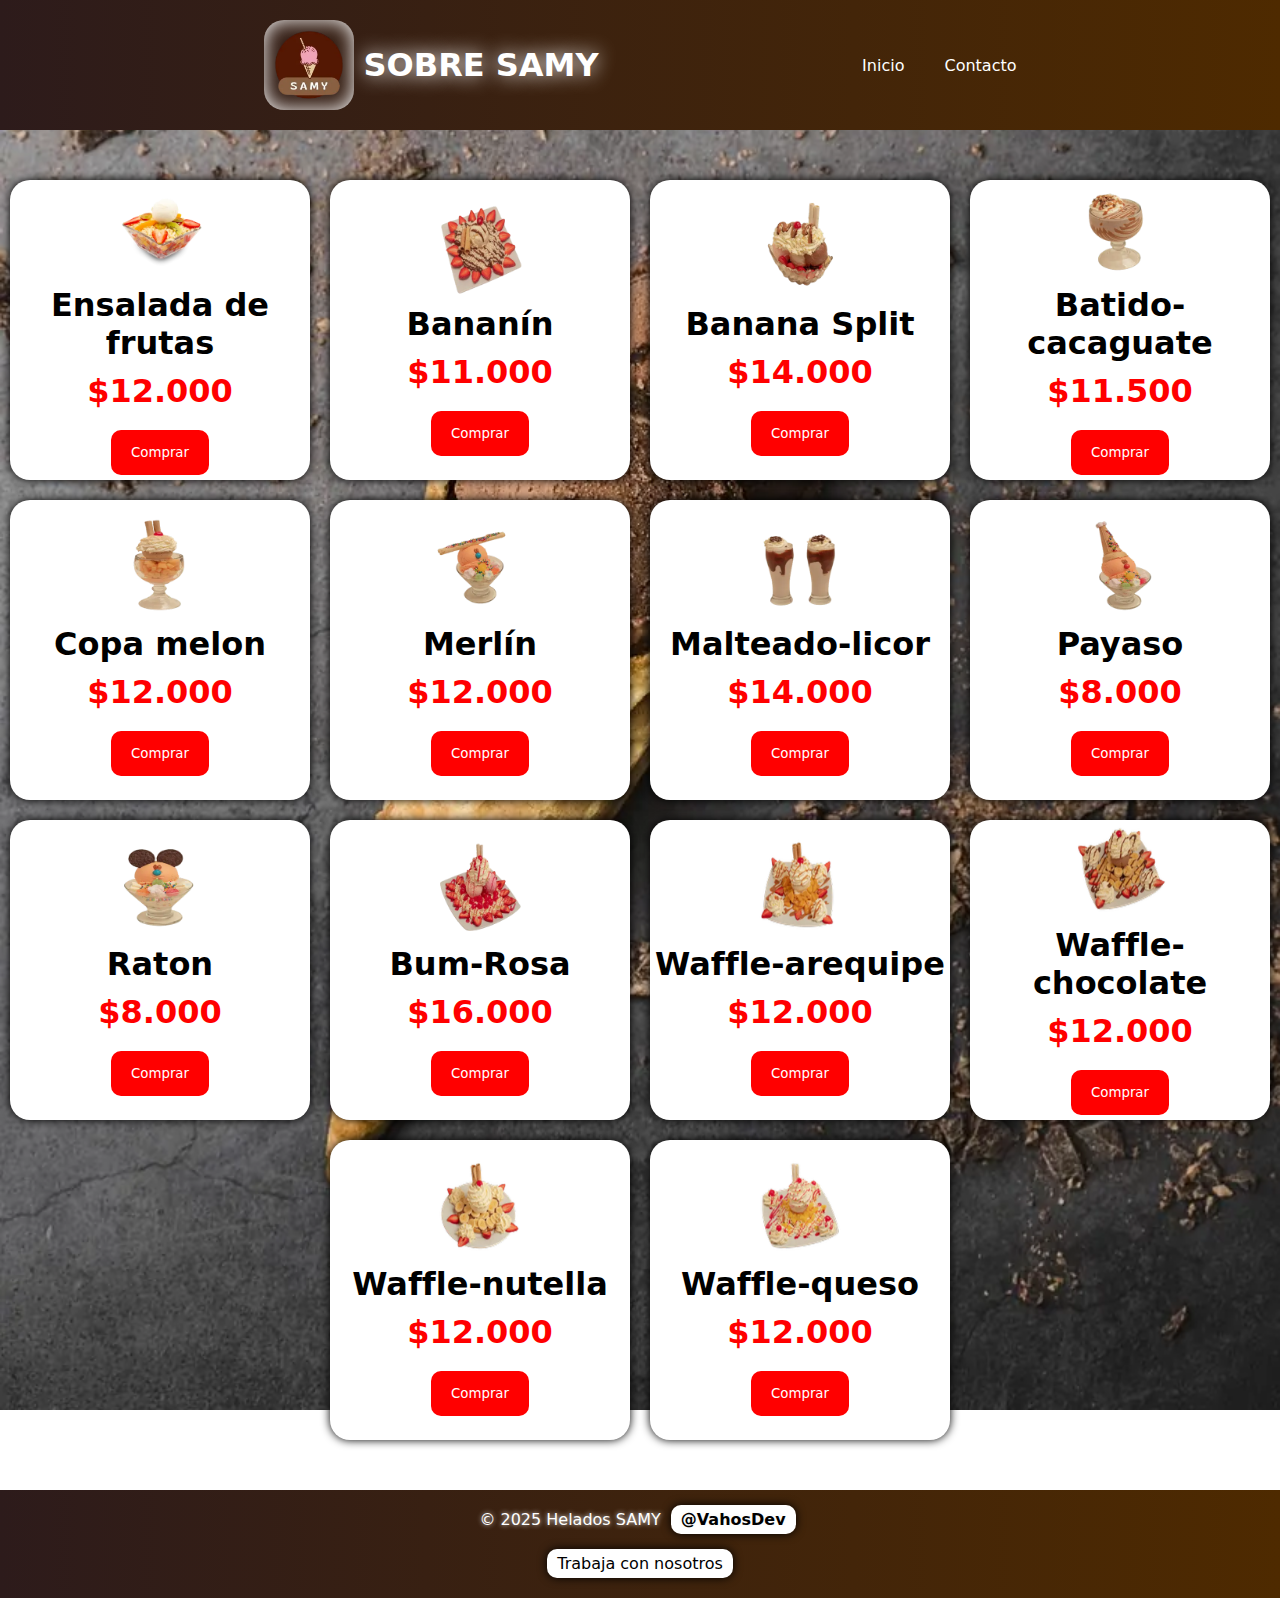
<file: index.html>
<!DOCTYPE html>
<html lang="es">
<head>
    <meta charset="UTF-8">
    <meta name="viewport" content="width=device-width, initial-scale=1.0">
    <link rel="stylesheet" href="./estilo.css">
    <link rel="icon" href="./icono.webp">
    <title>Helados SAMY</title>
</head>
<body>
    <header>
        <a href="../index.html" class="logo">
            <img src="./icono.webp" alt="Logo del negocio" title="HELADOS SAMY Logo">
            <h1 class="nombre-negocio">SOBRE SAMY</h1>
        </a>
        <nav>
            <a href="index.html" class="nav-link">Inicio</a>
            <a href="./pages/Info.html" class="nav-link">Contacto</a>
        </nav>
    </header>

    <main>
        <section class="fila">
            <article class="helado">
                <div class="info-helado">
                    <img src="image/helado1.webp" alt="Ensalada de frutas" title="Ensalada de frutas">
                    <h2 class="nombre-helado">Ensalada de frutas</h2>
                    <h3 class="precio-helado">$12.000</h3>
                    <button class="comprar" title="comprar">Comprar</button>
                </div>
            </article>
            <article class="helado">
                <div class="info-helado">
                    <img src="image/helado2.webp" alt="Bananín" title="Bananín">
                    <h2 class="nombre-helado">Bananín</h2>
                    <h3 class="precio-helado">$11.000</h3>
                    <button class="comprar" title="comprar">Comprar</button>
                </div>
            </article>
            <article class="helado">
                <div class="info-helado">
                    <img src="image/helado3.webp" alt="Banana Split" title="Banana Split">
                    <h2 class="nombre-helado">Banana Split</h2>
                    <h3 class="precio-helado">$14.000</h3>
                    <button class="comprar" title="comprar">Comprar</button>
                </div>
            </article>
            <article class="helado">
                <div class="info-helado">
                    <img src="image/helado4.webp" alt="Batido de cacaguate" title="Batido de cacaguate">
                    <h2 class="nombre-helado">Batido-cacaguate</h2>
                    <h3 class="precio-helado">$11.500</h3>
                    <button class="comprar" title="comprar">Comprar</button>
                </div>
            </article>
            <article class="helado">
                <div class="info-helado">
                    <img src="image/helado5.webp" alt="Copa melon" title="Copa melon">
                    <h2 class="nombre-helado">Copa melon</h2>
                    <h3 class="precio-helado">$12.000</h3>
                    <button class="comprar" title="comprar">Comprar</button>
                </div>
            </article>
            <article class="helado">
                <div class="info-helado">
                    <img src="image/helado6.webp" alt="Merlín" title="Merlín">
                    <h2 class="nombre-helado">Merlín</h2>
                    <h3 class="precio-helado">$12.000</h3>
                    <button class="comprar" title="comprar">Comprar</button>
                </div>
            </article>
            <article class="helado">
                <div class="info-helado">
                    <img src="image/helado7.webp" alt="Malteado-licor" title="Malteado-licor">
                    <h2 class="nombre-helado">Malteado-licor</h2>
                    <h3 class="precio-helado">$14.000</h3>
                    <button class="comprar" title="comprar">Comprar</button>
                </div>
            </article>
            <article class="helado">
                <div class="info-helado">
                    <img src="image/helado8.webp" alt="Payaso" title="Payaso">
                    <h2 class="nombre-helado">Payaso</h2>
                    <h3 class="precio-helado">$8.000</h3>
                    <button class="comprar">Comprar</button>
                </div>
            </article>
            <article class="helado">
                <div class="info-helado">
                    <img src="image/helado9.webp" alt="Raton" title="Raton">
                    <h2 class="nombre-helado">Raton</h2>
                    <h3 class="precio-helado">$8.000</h3>
                    <button class="comprar">Comprar</button>
                </div>
            </article>
            <article class="helado">
                <div class="info-helado">
                    <img src="image/helado10.webp" alt="Bum-Rosa" title="Bum-Rosa">
                    <h2 class="nombre-helado">Bum-Rosa</h2>
                    <h3 class="precio-helado">$16.000</h3>
                    <button class="comprar">Comprar</button>
                </div>
            </article>
            <article class="helado">
                <div class="info-helado">
                    <img src="image/helado11.webp" alt="Waffle-arequipe" title="Waffle-arequipe">
                    <h2 class="nombre-helado">Waffle-arequipe</h2>
                    <h3 class="precio-helado">$12.000</h3>
                    <button class="comprar">Comprar</button>
                </div>
            </article>
            <article class="helado">
                <div class="info-helado">
                    <img src="image/helado12.webp" alt="Waffle-chocolate" title="Waffle-chocolate">
                    <h2 class="nombre-helado">Waffle-chocolate</h2>
                    <h3 class="precio-helado">$12.000</h3>
                    <button class="comprar">Comprar</button>
                </div>
            </article>
            <article class="helado">
                <div class="info-helado">
                    <img src="image/helado13.webp" alt="Waffle-nutella" title="Waffle-nutella">
                    <h2 class="nombre-helado">Waffle-nutella</h2>
                    <h3 class="precio-helado">$12.000</h3>
                    <button class="comprar">Comprar</button>
                </div>
            </article>
            <article class="helado">
                <div class="info-helado">
                    <img src="image/helado14.webp" alt="Waffle-queso" title="Waffle-queso">
                    <h2 class="nombre-helado">Waffle-queso</h2>
                    <h3 class="precio-helado">$12.000</h3>
                    <button class="comprar">Comprar</button>
                </div>
            </article>
        </section>
    </main>

    <footer>
        <p class="copy">© 2025 Helados SAMY <strong><a href="https://github.com/JuanDaVahos" target="_blank">@VahosDev</a></strong></p>
        <a href="./pages/Trabajo.html">Trabaja con nosotros</a>
    </footer>
</body>
</html>
</file>
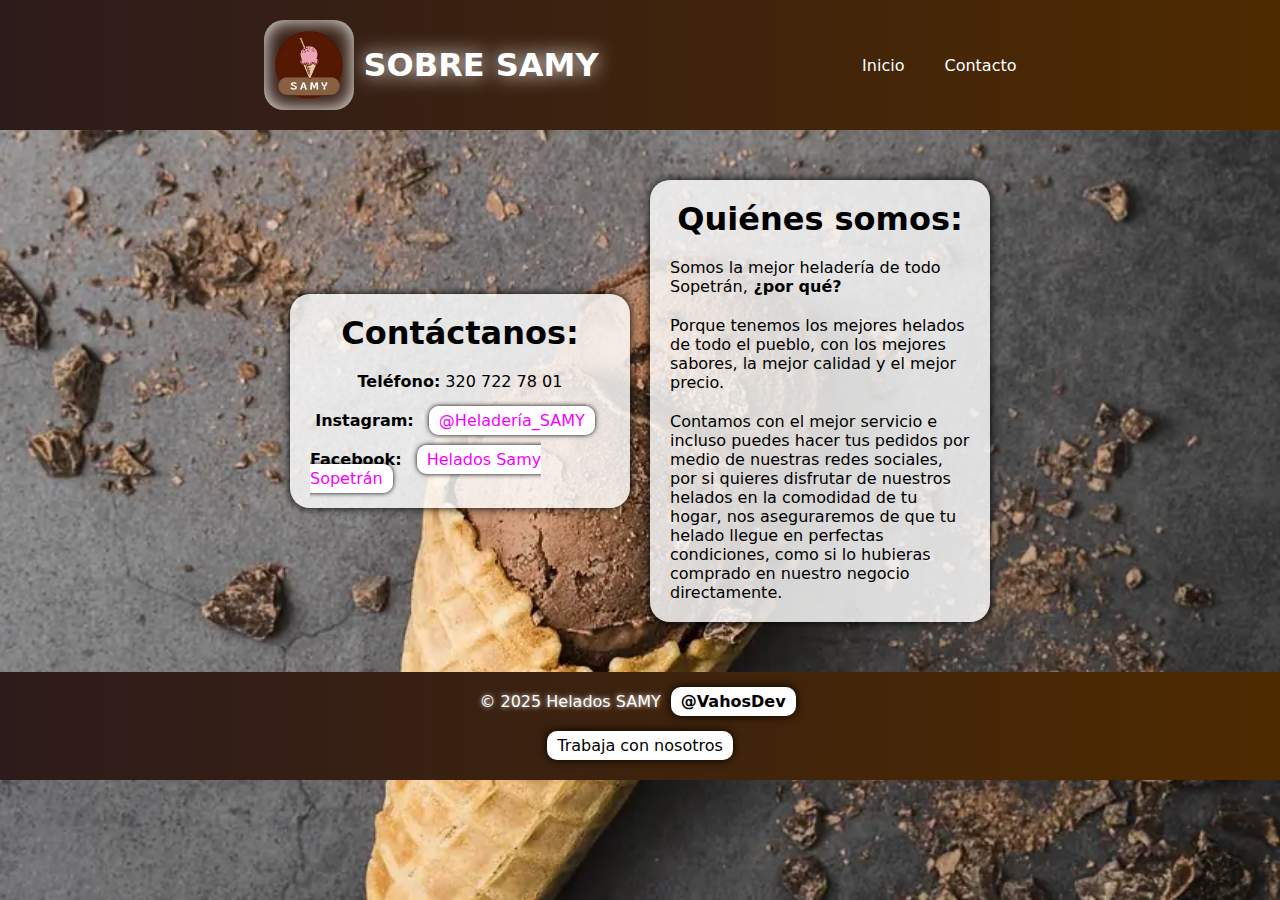
<file: pages/Info.html>
<!DOCTYPE html>
<html lang="es">
<head>
    <meta charset="UTF-8">
    <meta name="viewport" content="width=device-width, initial-scale=1.0">
    <link rel="stylesheet" href="../estilo.css">
    <link rel="icon" href="../icono.webp">
    <title>Info</title>
</head>
<body>
    <header>
        <a href="../index.html" class="logo">
            <img src="../icono.webp" alt="Logo del negocio" title="HELADOS SAMY Logo">
            <h1 class="nombre-negocio">SOBRE SAMY</h1>
        </a>
        <nav>
            <a href="../index.html" class="nav-link">Inicio</a>
            <a href="Info.html" class="nav-link">Contacto</a>
        </nav>
    </header>
    <main>
        <section class="info">
            <article>
                <h2>Contáctanos:</h2>
                <p>
                    <b>Teléfono:</b> 320 722 78 01
                </p>
                <p>
                    <b>Instagram:</b>
                    <a href="https://www.instagram.com/heladeriasamy12/" target="_blank" > @Heladería_SAMY</a>
                </p>
                <p>
                    <b>Facebook:</b>
                    <a href="https://www.facebook.com/anita.vahos.5?locale=es_LA" target="_blank"> Helados Samy Sopetrán</a>
                </p>
            </article>
            <article>
                <h2>Quiénes somos:</h2>
                <p>
                    Somos la mejor heladería de todo Sopetrán,<b> ¿por qué?</b>    
                </p>
                <p>
                    Porque tenemos los mejores helados de todo el pueblo, con los mejores sabores, la mejor calidad y el mejor precio.
                </p>
                <p>
                    Contamos con el mejor servicio e incluso puedes hacer tus pedidos por medio de nuestras redes sociales, por si quieres disfrutar de nuestros helados en la comodidad de tu hogar, nos aseguraremos de que tu helado llegue en perfectas condiciones, como si lo hubieras comprado en nuestro negocio directamente.
                </p>
            </article>
        </section>
    </main>
    <footer>
        <p class="copy">© 2025 Helados SAMY <strong><a href="https://github.com/JuanDaVahos" target="_blank">@VahosDev</a></strong></p>
        <a href="Trabajo.html">Trabaja con nosotros</a>
    </footer>
</body>
</html>
</file>
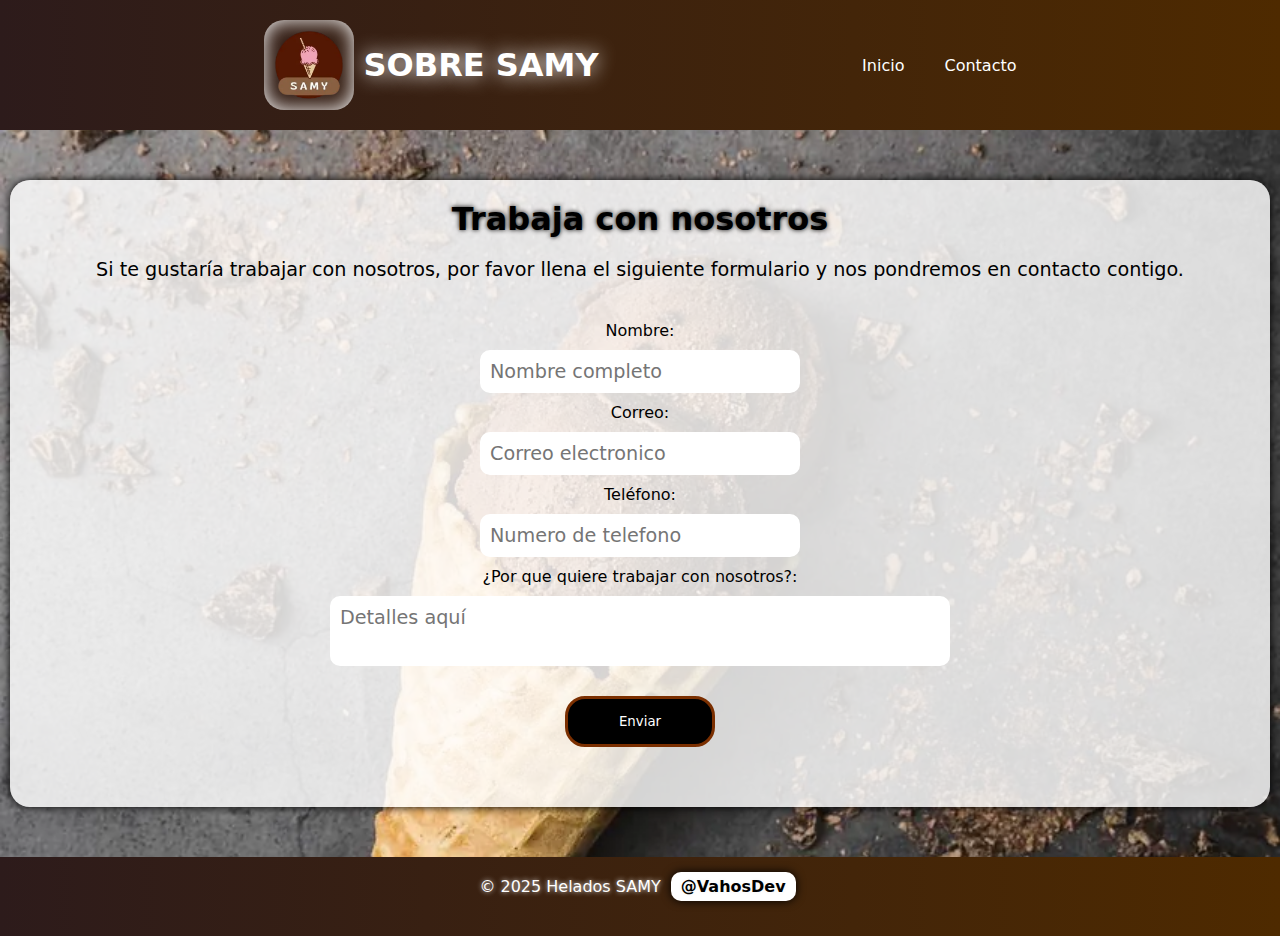
<file: pages/Trabajo.html>
<!DOCTYPE html>
<html lang="es">
<head>
    <meta charset="UTF-8">
    <meta name="viewport" content="width=device-width, initial-scale=1.0">
    <link rel="stylesheet" href="../estilo.css">
    <link rel="icon" href="../icono.webp">
    <title>Trabaja con nosotros</title>
</head>
<body>
    <header>
        <a href="../index.html" class="logo">
            <img src="../icono.webp" alt="Logo del negocio" title="HELADOS SAMY Logo">
            <h1 class="nombre-negocio">SOBRE SAMY</h1>
        </a>
        <nav>
            <a href="../index.html" class="nav-link">Inicio</a>
            <a href="Info.html" class="nav-link">Contacto</a>
        </nav>
    </header>
    <main>
        <section class="contenido">
            <h2>Trabaja con nosotros</h2>
            <p>Si te gustaría trabajar con nosotros, por favor llena el siguiente formulario y nos pondremos en contacto contigo.</p>
            <form>
                <label for="nombre">Nombre:</label>
                <input type="text" name="nombre" id="nombre" placeholder="Nombre completo" required>
                <label for="correo">Correo:</label>
                <input type="email" name="correo" id="correo" placeholder="Correo electronico" required>
                <label for="telefono">Teléfono:</label>
                <input type="tel" name="telefono" id="telefono" placeholder="Numero de telefono" required>
                <label for="mensaje">¿Por que quiere trabajar con nosotros?:</label>
                <textarea name="mensaje" id="mensaje" placeholder="Detalles aquí" required></textarea>
                <button>Enviar</button>
            </form>
        </section>
    </main>
    <footer>
        <p class="copy">© 2025 Helados SAMY <strong><a href="https://github.com/JuanDaVahos" target="_blank">@VahosDev</a></strong></p>
    </footer>
</body>
</html>
</file>
<file: estilo.css>
/* 
    Estilo del header 
    LOGO Y TITULO
*/

*{
    margin: 0;
    padding: 0;
    font-family: system-ui, -apple-system, BlinkMacSystemFont, 'Segoe UI', Roboto, Oxygen, Ubuntu, Cantarell, 'Open Sans', 'Helvetica Neue', sans-serif;
}

main {
    flex: 1;
    padding: 10px;
}

body{
    background: url(./fondo.webp) no-repeat center center/cover fixed;
    flex: 1;
    display: flex;
    flex-direction: column;
}

header{
    position: sticky;
    top: 0;
    display: flex;
    align-items: center;
    justify-content: space-evenly;
    padding: 20px 0px;
    background: rgb(45,27,27);
    background: linear-gradient(90deg, rgba(45,27,27,1) 0%, rgba(78,42,0,1) 100%);
    width: 100%;
}

.logo{
    display: flex;
    align-items: center;
    justify-content: center;
    text-decoration: none;
}

.logo img{
    width: 70px;
    height: 70px;
    object-fit: contain;
    margin: 0px 10px;
    border-radius: 20px;
    box-shadow: inset #ffffff 0px 0px 20px;
    padding: 10px;
}

.logo h1{
    color: #ffffff;
    text-shadow: #ffffff 0px 0px 20px;
}

/*
    Estilo de la informacion
    Sobre SAMY
*/

.info article{
    display: flex;
    flex-direction: column;
    justify-content: center;
    align-items: center;
    padding: 20px;
    gap: 20px;
    width: 300px;
    background: #ffffffd2;
    border-radius: 20px;
    box-shadow: #000000 0px 0px 10px;
}

.info a{
    color: #f700ff;
    text-decoration: none;
    background-color: #ffffff;
    margin: 5px 10px;
    padding: 5px 10px;
    border-radius: 10px;
    box-shadow: #000000 0px 0px 5px;
}

.info p{
    color: #000000;
}

/* 
    Estilo de la encuesta de trabajo
    ENCUESTA DE TRABAJO
*/

.contenido{
    display: flex;
    flex-direction: column;
    justify-content: center;
    align-items: center;
    padding: 20px;
    background: #ffffffd2;
    border-radius: 20px;
    box-shadow: #000000 0px 0px 10px;
}

.contenido h2{
    color: #000000;
    text-align: center;
    text-shadow: #000000 0px 0px 5px;
    font-size: 2em;
}

.contenido p{
    color: #000000;
    text-align: center;
    font-size: 1.2em;
}

.contenido form{
    display: flex;
    flex-direction: column;
    justify-content: center;
    align-items: center;
    gap: 10px;
    margin: 20px 0px;
}

.contenido form input{
    padding: 10px;
    border-radius: 10px;
    border: none;
    width: 300px;
    font-size: 1.2em;
}

.contenido form textarea{
    padding: 10px;
    border-radius: 10px;
    border: none;
    font-size: 1.2em;
    width: 600px;
    min-height: 50px;
    max-height: 300px;
    resize: none;
    field-sizing: content;
}

.contenido form button{
    background: #000000;
    color: #ffffff;
    border: solid 3px #7b2f00;
    border-radius: 20px;
    padding: 15px 20px;
    margin: 20px 0px;
    width: 150px;
    cursor: pointer;
}

/*
    Estilo del menu
    MENU DE NAVEGACION
*/

nav{
    display: flex;
    gap: 20px;
}

nav a{
    margin: 0px 10px;
    color: #ffffff;
    text-decoration: none;
}

nav a:hover{
    color: #f2f2f2;
    text-shadow: #f2f2f2 0px 0px 15px;
}

/* 
    Estilo de la seccion
    SECCION DE PRODUCTOS
*/


section{
    margin-top: 40px;
    display: flex;
    flex-wrap: wrap;
    flex-direction: row;
    justify-content: center;
    align-items: center;
    gap: 20px;
}

section article{
    background: #ffffff;
    border-radius: 20px;
    box-shadow: #000000 0px 0px 10px;
}

section div{
    display: flex;
    flex-direction: column;
    justify-content: center;
    align-items: center;
    gap: 10px;
    width: 300px;
    height: 300px;
}

section article img{
    width: 100px;
    height: 100px;
    object-fit: cover;
}

section article h2{
    color: #000000;
    text-align: center;
    font-size: 2em;
}

section article h3{
    color: #ff0000;
    text-align: center;
    font-size: 2em;
    font-weight: 800;
}

section article button{
    background: #ff0000;
    color: #ffffff;
    border: none;
    border-radius: 10px;
    padding: 15px 20px;
    margin: 10px 0px;
    cursor: pointer;
}

section article button:hover{
    background: #ff3333;
    box-shadow: #ff0000 0px 0px 20px;
}

/* 
    Estilo del footer
    PIE DE PAGINA
*/
footer{
    display: flex;
    flex-direction: column;
    justify-content: center;
    align-items: center;
    padding: 20px 0px;
    margin: 40px 0px 0px 0px;
    background: rgb(45,27,27);
    background: linear-gradient(90deg, rgba(45,27,27,1) 0%, rgba(78,42,0,1) 100%);
}

footer p{
    color: #ffffff;
    text-shadow: #f2f2f2 0px 0px 5px;
    margin: 0px 0px 20px 0px;
}

footer a{
    color: #000000;
    text-decoration: none;
    background-color: #ffffff;
    padding: 5px 10px;
    border-radius: 10px;
    box-shadow: #000000 0px 0px 10px;
}

footer a:hover{
    background-color: #f2f2f2;
    box-shadow: #000000 0px 0px 20px;
}

footer strong{
    margin: 0px 5px;
}

/* 
    Estilo de moviles
*/
@media (max-width: 700px){
    header{
        flex-direction: column;
        justify-content: center;
    }
    .logo{
        margin-bottom: 15px;
    }
    nav a{
        padding: 0;
    }
    section div{
        width: 150px;
        height: 150px;
    }
    section article img{
        width: 60px;
        height: 60px;
    }

    section article h2{
        font-size: 1em;
    }
    section article h3{
        font-size: 1em;
    }
    section article button{
        border-radius: 10px;
        padding: 5px 10px;
    }
    .contenido form input{
        width: 200px;
    }
    .contenido form textarea{
        width: 250px;
    }
}
</file>
